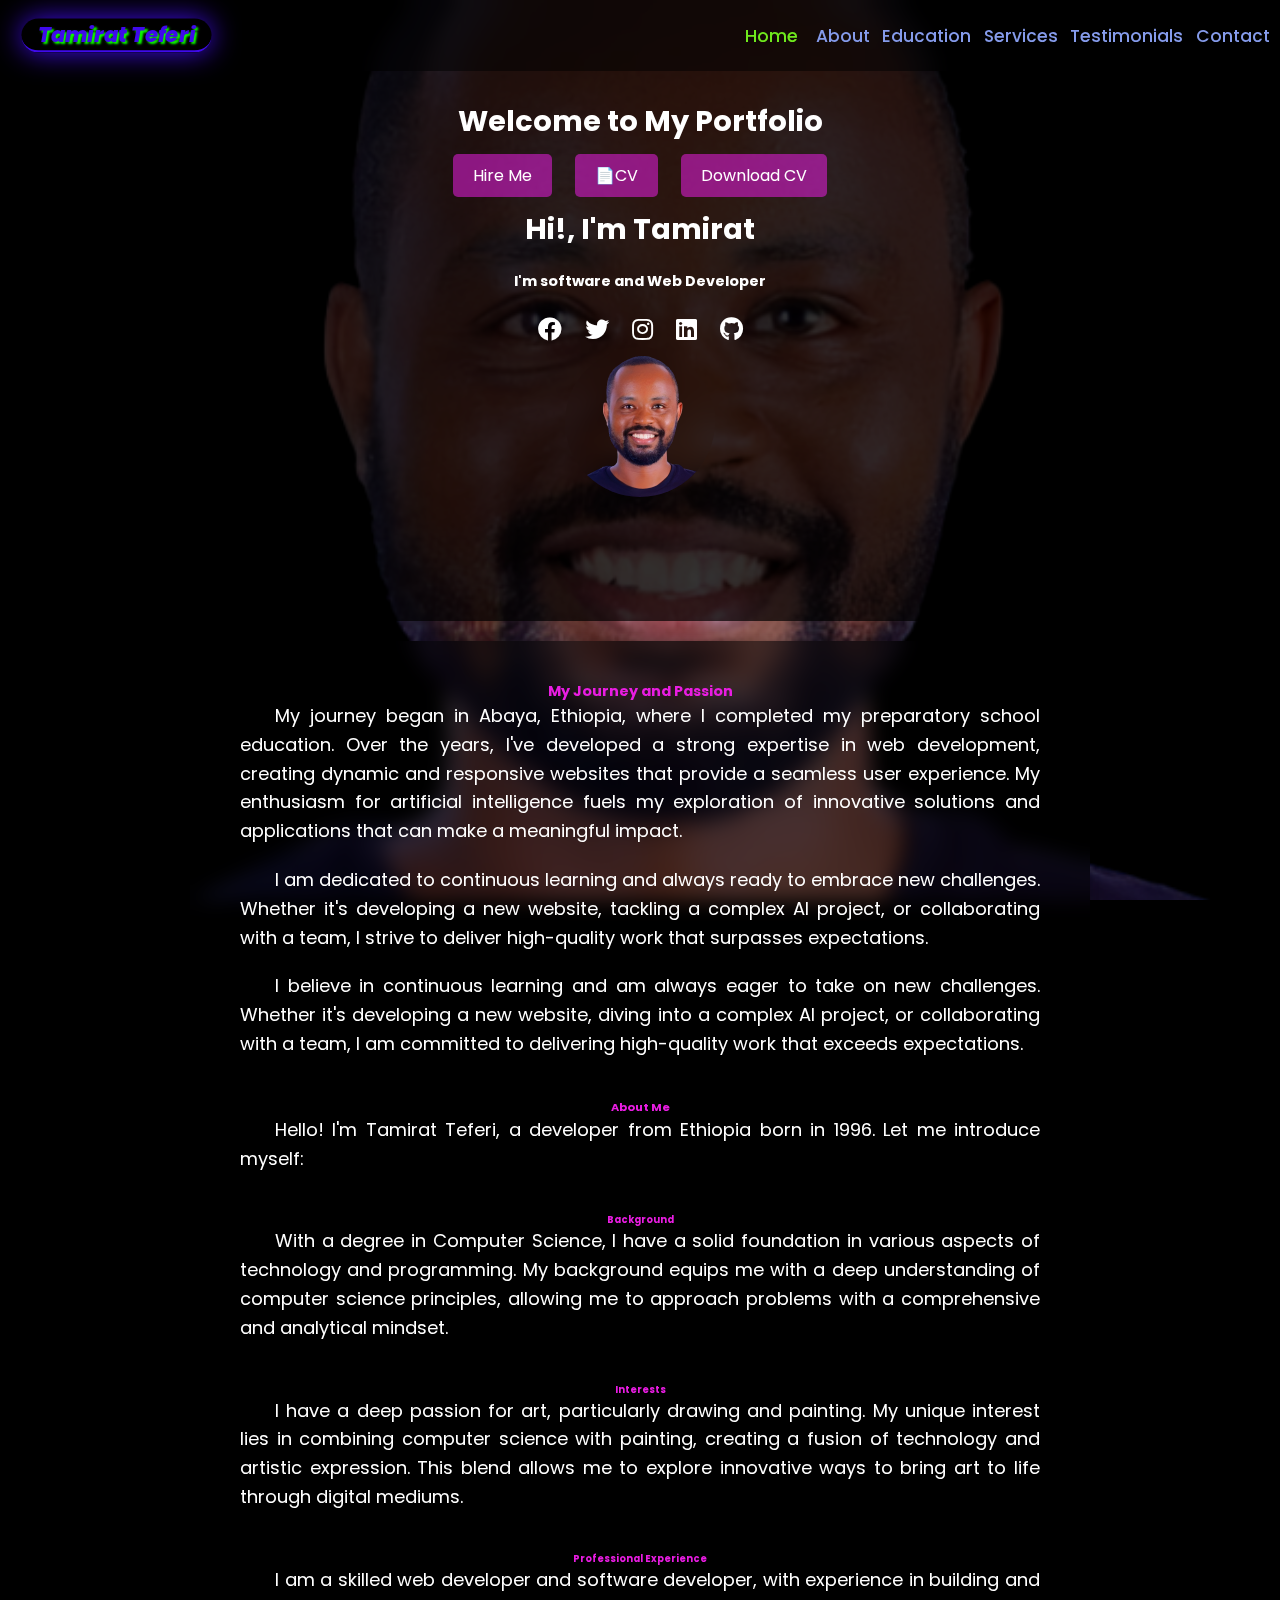
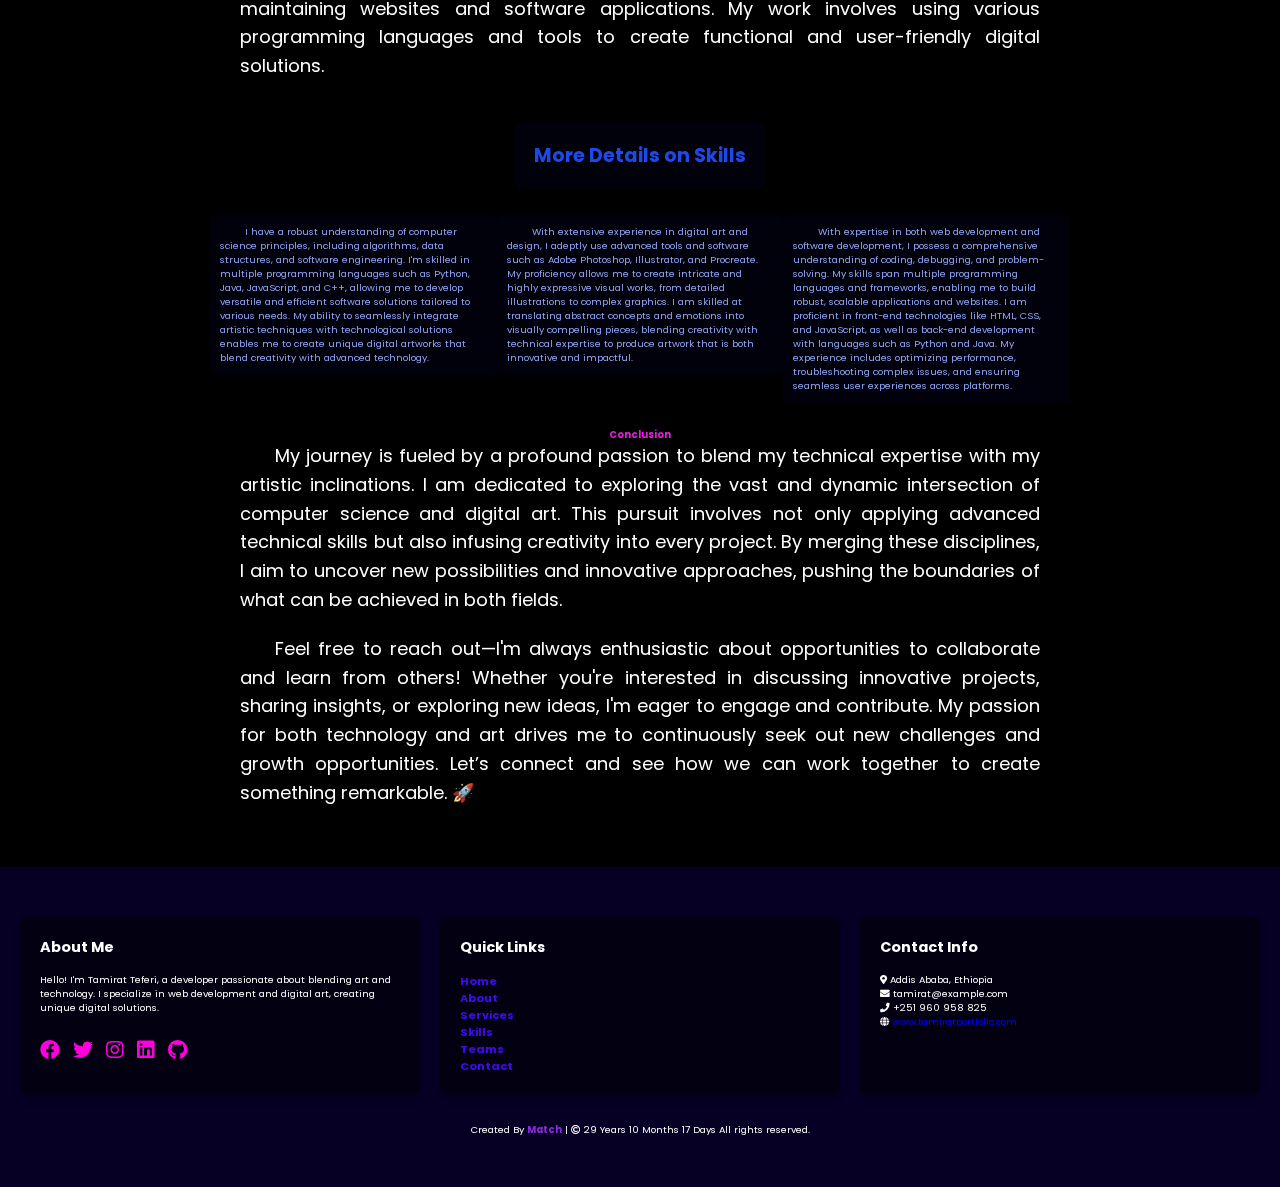
<file: index.html>
<!DOCTYPE html>
<html lang="en">

<head>
    <meta charset="UTF-8">
    <meta name="viewport" content="width=device-width, initial-scale=1.0">
    <title>Portfolio</title>
    <link rel="stylesheet" href="style.css">
    <link href='https://unpkg.com/boxicons@2.1.4/css/boxicons.min.css' rel='stylesheet'>
    <link rel="shortcut icon" href="./Images/logo/favicon_io/favicon-16x16.png" type="image/x-icon">
    <link rel="stylesheet" href="https://cdnjs.cloudflare.com/ajax/libs/font-awesome/5.15.3/css/all.min.css">

</head>

<body>
    <div id="background"></div>
    <div class="loading-spinner">
        <div class="spinner"></div>
    </div>
    <!-- Hero Section -->
    <header class="hero">
        <div class="head">
            <a href="./Images/my picture.jpg" title="click and see it my picture" target="_blank" class="logo"><span
                    id="tame">Tamirat</span><span> Teferi</span></a>

           <div class="droplist">
            <i class="bx bx-menu" id="menu-icon"></i>
            <nav class="navbar" id="btn-content">
                <a href="#home" id="house">Home</a>
                <a href="#about">About</a>
                <a href="#education">Education</a>
                <a href="#service">Services</a>
                <a href="#testimonial">Testimonials</a>
                <a href="#contact">Contact</a>
            </nav>
           </div>

        </div>
        <div class="background-image"></div>
        <div class="hero-content">
            <h1>Welcome to My Portfolio</h1>
            <div class="hero-buttons">
                <a href="#contact" class="button hire-button">Hire Me</a>
                <a href="./CV.html" class="button cv-button" target="_blank">📄CV</a>
                <a href="./Files/CV_Tamirat_Teferi.pdf" class="button cv-button" download>Download CV</a>
            </div>
            <div class="MyName">
                <h1>Hi!, I'm <span>Tamirat</span></h1>
                <h2 class="tex-animation">I'm <span>software and Web Developer</span></h2>
            </div>
            <div class="social-links">
                <a href="https://www.facebook.com/me/" target="_blank"><i class="fab fa-facebook"></i></a>
                <a href="#"><i class="fab fa-twitter"></i></a>
                <a href="#"><i class="fab fa-instagram"></i></a>
                <a href="#"><i class="fab fa-linkedin"></i></a>
                <a href="#"><i class="fab fa-github"></i></a>
            </div>
            <div class="scroll-down">
                <!-- <i class="bx bx-chevron-down"></i> -->
                <div class="about-one">
                    <img src="./Images/My-profile-picture.png" alt="Tamirat Teferi">
                </div>
            </div>
        </div>
    </header>

    <!-- About Me Section -->
    <div class="about-me" id="about">
        <h2>My Journey and Passion</h2>
        <p>My journey began in Abaya, Ethiopia, where I completed my preparatory school education. Over the years, I've
            developed a strong expertise in web development, creating dynamic and responsive websites that provide a
            seamless user experience. My enthusiasm for artificial intelligence fuels my exploration of innovative
            solutions and applications that can make a meaningful impact.</p>
        <p>I am dedicated to continuous learning and always ready to embrace new challenges. Whether it's developing a
            new website, tackling a complex AI project, or collaborating with a team, I strive to deliver high-quality
            work that surpasses expectations.</p>
        <p>I believe in continuous learning and am always eager to take on new challenges. Whether it's developing a new
            website, diving into a complex AI project, or collaborating with a team, I am committed to delivering
            high-quality work that exceeds expectations.</p>

        <h3>About Me</h3>
        <p>Hello! I'm Tamirat Teferi, a developer from Ethiopia born in 1996. Let me introduce myself:</p>
        <h4>Background</h4>
        <p>With a degree in Computer Science, I have a solid foundation in various aspects of technology and
            programming. My background equips me with a deep understanding of computer science principles, allowing me
            to approach problems with a comprehensive and analytical mindset.</p>
        <h4>Interests</h4>
        <p>I have a deep passion for art, particularly drawing and painting. My unique interest lies in combining
            computer science with painting, creating a fusion of technology and artistic expression. This blend allows
            me to explore innovative ways to bring art to life through digital mediums.</p>
        <h4>Professional Experience</h4>
        <p>I am a skilled web developer and software developer, with experience in building and maintaining websites and
            software applications. My work involves using various programming languages and tools to create functional
            and user-friendly digital solutions.</p>

        <div class="about-me header">
            <h1>More Details on Skills</h1>
        </div>
        <ul class="row1">
            <li class="column1">I have a robust understanding of computer science principles, including algorithms, data
                structures, and software engineering. I'm skilled in multiple programming languages such as Python,
                Java, JavaScript, and C++, allowing me to develop versatile and efficient software solutions tailored to
                various needs. My ability to seamlessly integrate artistic techniques with technological solutions
                enables me to create unique digital artworks that blend creativity with advanced technology.</li>

            <li class="column1">With extensive experience in digital art and design, I adeptly use advanced tools and
                software such as Adobe Photoshop, Illustrator, and Procreate. My proficiency allows me to create
                intricate and highly expressive visual works, from detailed illustrations to complex graphics. I am
                skilled at translating abstract concepts and emotions into visually compelling pieces, blending
                creativity with technical expertise to produce artwork that is both innovative and impactful.</li>

            <li class="column1">With expertise in both web development and software development, I possess a
                comprehensive understanding of coding, debugging, and problem-solving. My skills span multiple
                programming languages and frameworks, enabling me to build robust, scalable applications and websites. I
                am proficient in front-end technologies like HTML, CSS, and JavaScript, as well as back-end development
                with languages such as Python and Java. My experience includes optimizing performance, troubleshooting
                complex issues, and ensuring seamless user experiences across platforms.</li>
        </ul>

        <h4>Conclusion</h4>
        <p>My journey is fueled by a profound passion to blend my technical expertise with my artistic inclinations. I
            am dedicated to exploring the vast and dynamic intersection of computer science and digital art. This
            pursuit involves not only applying advanced technical skills but also infusing creativity into every
            project. By merging these disciplines, I aim to uncover new possibilities and innovative approaches, pushing
            the boundaries of what can be achieved in both fields.</p>

        <p>Feel free to reach out—I'm always enthusiastic about opportunities to collaborate and learn from others!
            Whether you're interested in discussing innovative projects, sharing insights, or exploring new ideas, I'm
            eager to engage and contribute. My passion for both technology and art drives me to continuously seek out
            new challenges and growth opportunities. Let’s connect and see how we can work together to create something
            remarkable. 🚀</p>
    </div>

    <!-- Footer Section -->
    <footer>
        <div class="row">
            <div class="column side">
                <h2>About Me</h2>
                <div class="content">
                    <p>Hello! I'm Tamirat Teferi, a developer passionate about blending art and technology. I specialize
                        in web development and digital art, creating unique digital solutions.</p>
                    <div class="social-links">
                        <a href="https://www.facebook.com/me/" target="_blank"><i class="fab fa-facebook"></i></a>
                        <a href="#"><i class="fab fa-twitter"></i></a>
                        <a href="#"><i class="fab fa-instagram"></i></a>
                        <a href="#"><i class="fab fa-linkedin"></i></a>
                        <a href="#"><i class="fab fa-github"></i></a>
                    </div>
                </div>
            </div>
            <div class="column middle">
                <h2>Quick Links</h2>
                <div class="content">
                    <h3><a href="#home">Home</a></h3>
                    <h3><a href="#about">About</a></h3>
                    <h3><a href="#services">Services</a></h3>
                    <h3><a href="#skills">Skills</a></h3>
                    <h3><a href="#teams">Teams</a></h3>
                    <h3><a href="#contact">Contact</a></h3>
                </div>
            </div>
            <div class="column side">
                <h2>Contact Info</h2>
                <div class="content">
                    <ul>
                        <li><i class="fas fa-map-marker-alt"></i> Addis Ababa, Ethiopia</li>
                        <li><i class="fas fa-envelope"></i> tamirat@example.com</li>
                        <li><i class="fas fa-phone"></i> +251 960 958 825</li>
                        <li <li><i class="fas fa-globe"></i> <a href="http://www.tamiratportfolio.com"
                                target="_blank">www.tamiratportfolio.com</a></li>
                    </ul>
                </div>
            </div>
        </div>
        <br><br>
        <div class="year">
            <center>
                <span class="credit">
                    Created By <a href="https://www.matchCommunity.com" target="_blank"> <strong
                            style="color: blueviolet;">Match</strong></a> |
                    <span class="far fa-copyright"></span>
                    <span id="currentYear"></span> Years
                    <span id="currentMonths"></span> Months
                    <span id="currentDays"></span> Days
                    All rights reserved.
                </span>
            </center>
        </div>
    </footer>

    <script>
        // Function to calculate the difference in years, months, and days
        function updateTime() {
            const startDate = new Date('1996-09-09'); // Your starting date
            const today = new Date();

            let years = today.getFullYear() - startDate.getFullYear();
            let months = today.getMonth() - startDate.getMonth();
            let days = today.getDate() - startDate.getDate();

            if (days < 0) {
                months--;
                const lastMonth = new Date(today.getFullYear(), today.getMonth() - 1, startDate.getDate());
                days += new Date(today.getFullYear(), today.getMonth(), 0).getDate() - lastMonth.getDate();
            }

            if (months < 0) {
                years--;
                months += 12;
            }

            document.getElementById('currentYear').textContent = years;
            document.getElementById('currentMonths').textContent = months;
            document.getElementById('currentDays').textContent = days;
        }

        // Call the function to update the time units
        updateTime();
    </script>
</body>

</html>
</file>
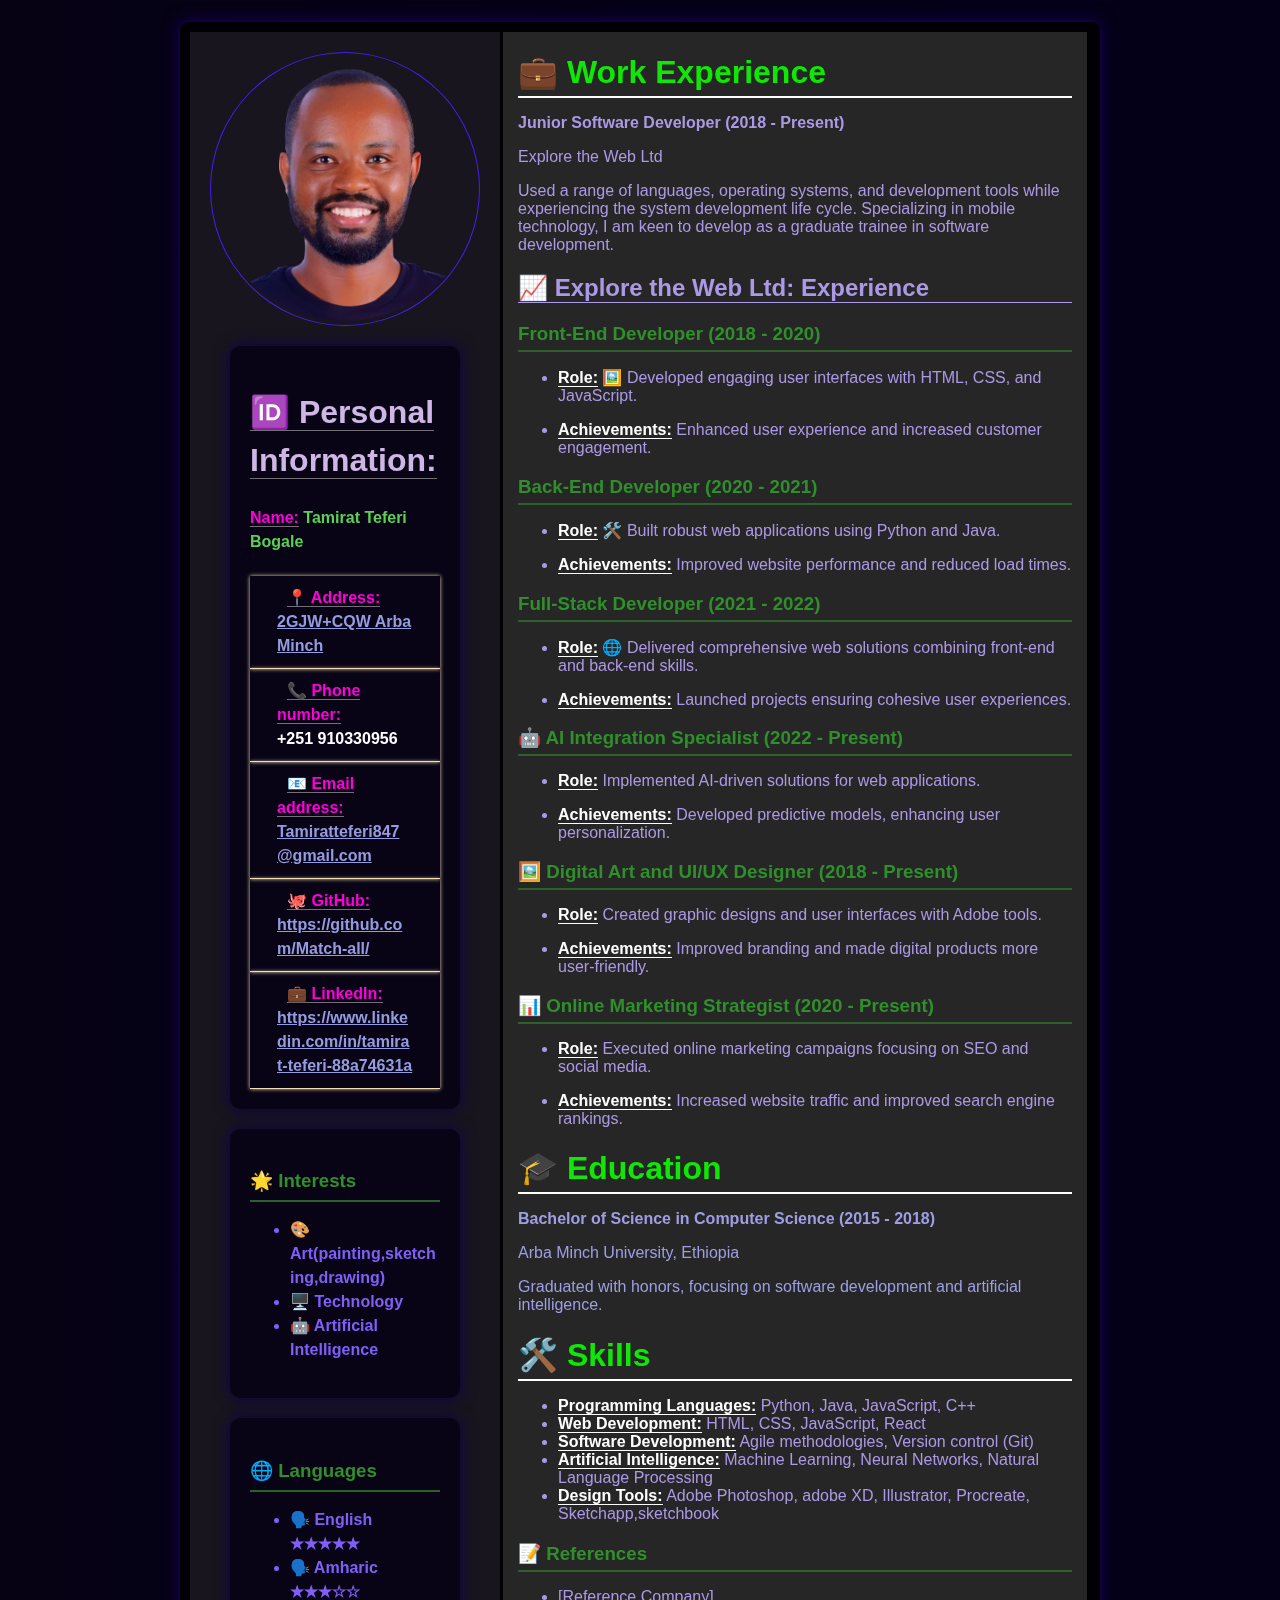
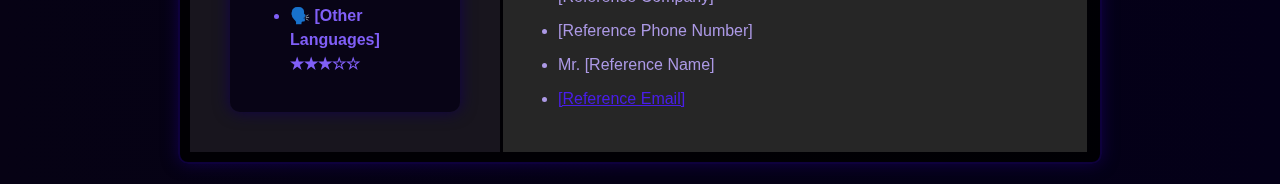
<file: CV.html>
<!DOCTYPE html>
<html lang="en">

<head>
  <meta charset="UTF-8">
  <meta name="viewport" content="width=device-width, initial-scale=1.0">
  <link rel="stylesheet" href="CV.css">
  <link rel="stylesheet" href="https://cdnjs.cloudflare.com/ajax/libs/font-awesome/6.1.1/css/all.min.css">
  <link rel="shortcut icon" href="./Images/logo/favicon_io/favicon-16x16.png" type="image/x-icon">
  <title>Tamirat Teferi CV</title>
</head>

<body>
  <div class="container">
    <div id="background"></div>
    <div class="sidebar">
      <div class="photo">
        <a href="./index.html" target="_blank" title="Do want to get a home,just click me "><img src="./Images/My-profile-picture.png" alt="Tamirat Teferi"></a>
      </div>
      <div class="personal-details">
        <h5><strong>🆔 Personal Information:</strong></h5>
        <h4><strong>Name:</strong> <b>Tamirat Teferi Bogale</b></h4>
        <p><strong>📍 Address:</strong> <a href="https://www.google.com/maps/dir//2GJW%2BCQW,+Arba+Minch/@6.0311125,37.5469531,666m/data=!3m1!1e3!4m17!1m7!3m6!1s0x17babc91df1c1f4b:0xd7c65f9d3a03cb39!2s2GJW%2BCQW,+Arba+Minch!3b1!8m2!3d6.0311125!4d37.5469531!4m8!1m0!1m5!1m1!1s0x17babc91df1c1f4b:0xd7c65f9d3a03cb39!2m2!1d37.5469531!2d6.0311125!3e4?entry=ttu" target="_blank">2GJW+CQW Arba Minch</a></p>
        <p><strong>📞 Phone number:</strong> <br> +251 910330956</p>
        <p><strong>📧 Email address:</strong> <a href="mailto:Tamiratteferi847@gmail.com" target="_blank">Tamiratteferi847@gmail.com</a></p>
        <p><strong>🐙 GitHub:</strong> <a href="https://github.com/Match-all/" target="_blank">https://github.com/Match-all/</a></p>
        <p><strong>💼 LinkedIn:</strong> <a href="https://www.linkedin.com/in/tamirat-teferi-88a74631a" target="_blank">https://www.linkedin.com/in/tamirat-teferi-88a74631a</a></p>
      </div>

      <div class="color interests">
        <h3>🌟 Interests</h3>
        <ul>
          <li>🎨 Art(painting,sketching,drawing)</li>
          <li>🖥️ Technology</li>
          <li>🤖 Artificial Intelligence</li>
        </ul>
      </div>

      <div class="color languages">
        <h3>🌐 Languages</h3>
        <ul>
          <li>🗣️ English ★★★★★</li>
          <li>🗣️ Amharic ★★★☆☆</li>
          <li>🗣️ [Other Languages] ★★★☆☆</li>
        </ul>
      </div>
    </div>

    <div class="main-content">
      <div class="section">
        <h1>💼 Work Experience</h1>
        <div class="experience">
          <p><strong>Junior Software Developer (2018 - Present)</strong></p>
          <p>Explore the Web Ltd</p>
          <p>Used a range of languages, operating systems, and development tools while experiencing the system development life cycle. Specializing in mobile technology, I am keen to develop as a graduate trainee in software development.</p>
        </div>

        <div class="experience">
          <h2>📈 Explore the Web Ltd: Experience</h2>
          <h3>Front-End Developer (2018 - 2020)</h3>
          <ul>
            <li><p><strong>Role:</strong> 🖼️ Developed engaging user interfaces with HTML, CSS, and JavaScript.</p></li>
            <li><p><strong>Achievements:</strong> Enhanced user experience and increased customer engagement.</p></li>
          </ul>
        </div>

        <div class="experience">
          <h3>Back-End Developer (2020 - 2021)</h3>
          <ul>
            <li><p><strong>Role:</strong> 🛠️ Built robust web applications using Python and Java.</p></li>
            <li><p><strong>Achievements:</strong> Improved website performance and reduced load times.</p></li>
          </ul>
        </div>

        <div class="experience">
          <h3>Full-Stack Developer (2021 - 2022)</h3>
          <ul>
            <li><p><strong>Role:</strong> 🌐 Delivered comprehensive web solutions combining front-end and back-end skills.</p></li>
            <li><p><strong>Achievements:</strong> Launched projects ensuring cohesive user experiences.</p></li>
          </ul>
        </div>

        <div class="experience">
          <h3>🤖 AI Integration Specialist (2022 - Present)</h3>
          <ul>
            <li><p><strong>Role:</strong> Implemented AI-driven solutions for web applications.</p></li>
            <li><p><strong>Achievements:</strong> Developed predictive models, enhancing user personalization.</p></li>
          </ul>
        </div>

        <div class="experience">
          <h3>🖼️ Digital Art and UI/UX Designer (2018 - Present)</h3>
          <ul>
            <li><p><strong>Role:</strong> Created graphic designs and user interfaces with Adobe tools.</p></li>
            <li><p><strong>Achievements:</strong> Improved branding and made digital products more user-friendly.</p></li>
          </ul>
        </div>

        <div class="experience">
          <h3>📊 Online Marketing Strategist (2020 - Present)</h3>
          <ul>
            <li><p><strong>Role:</strong> Executed online marketing campaigns focusing on SEO and social media.</p></li>
            <li><p><strong>Achievements:</strong> Increased website traffic and improved search engine rankings.</p></li>
          </ul>
        </div>
      </div>

      <div class="section">
        <h1>🎓 Education</h1>
        <div class="education">
          <p><strong>Bachelor of Science in Computer Science (2015 - 2018)</strong></p>
          <p>Arba Minch University, Ethiopia</p>
          <p>Graduated with honors, focusing on software development and artificial intelligence.</p>
        </div>
      </div>

      <div class="section">
        <h1>🛠️ Skills</h1>
        <ul>
          <li><strong>Programming Languages:</strong> Python, Java, JavaScript, C++</li>
          <li><strong>Web Development:</strong> HTML, CSS, JavaScript, React</li>
          <li><strong>Software Development:</strong> Agile methodologies, Version control (Git)</li>
          <li><strong>Artificial Intelligence:</strong> Machine Learning, Neural Networks, Natural Language Processing</li>
          <li><strong>Design Tools:</strong> Adobe Photoshop, adobe XD, Illustrator, Procreate, Sketchapp,sketchbook</li>
        </ul>
      </div>
      <div class="section">
        <h3>📝 References</h3>
        <ul>
          <li><p>[Reference Company]</p></li>
          <li><p>[Reference Phone Number]</p></li>
          <li><p>Mr. [Reference Name]</p></li>
          <li><p><a href="mailto:[Reference Email]">[Reference Email]</a></p></li>
        </ul>
      </div>
    </div>
  </div>
</body>

</html>
</file>
<file: style.css>
@import url('https://fonts.googleapis.com/css2?family=Poppins:ital,wght@0,100;0,200;0,300;0,400;0,500;0,600;0,700;0,800;0,900;1,100;1,200;1,300;1,400;1,500;1,600;1,700;1,800;1,900&display=swap');

* {
  margin: 0;
  padding: 0;
  box-sizing: border-box;
  list-style: none;
  text-decoration: none;
  font-family: 'Poppins', sans-serif;
}

:root {
  --main-bg-color: #000;
  /* Black background */
  --main-text-color: #69e2629c;
  /* White text color */
  --light-text-color: #b60fb6;
  /* Light gray text color */
  --dark-text-color: #333;
  /* Dark gray text color */
  --main-color: #0056b3;
}

html {
  font-size: 60%;
  overflow-x: hidden;
}

body {
  margin: 0;
  font-family: 'Poppins', sans-serif;
  overflow-x: hidden;
  position: relative;
  background: var(--main-bg-color);
  color: #fff;
}

.head {
  position: fixed;
  display: flex;
  justify-content: space-between;
  top: 0;
  left: 10px;
  width: 100%;
  background: rgba(0, 0, 0, 0.5);
  color: var(--main-text-color);
  backdrop-filter: blur(10px);
  padding: 20px;
  justify-content: space-between;
  align-items: center;
  z-index: 5;
}

.logo {
  transform: scale(1.1);
  color: #fdfcff;
  box-shadow: 0 0 25px #3f0aec;
  border-bottom: 2px solid #3f0aec;
  padding: 0 15px;
  background: transparent;
  border-radius: 20px;
}


.logo {
  font-size: 2rem;
  color: #ffffff;
  text-decoration: none;
  text-shadow: 2px 2px 2px #0eff02;
  /* Shadow effect */
  font-weight: 800;
  cursor: pointer;
  transition: 0.3s ease;
}


.logo:hover {
  transform: scale(1.1);
  color: #f6f4fd;
  box-shadow: 0 0 25px  #6fe91d;
  border-bottom: 2px solid #3f0aec;
  padding: 0 15px;
  background: transparent;
  border-radius: 20px;
  border:#0cff00 1px solid;
}

.logo span {
  color: #3f0aec;
  font-style:oblique;  /* Color for Teferi */
}

.logo span:hover {
  transform: scale(1.1);
  color: #fdfcff;
  background: transparent;

}

.logo a #tame {
  transform: scale(1.1);
  color: #fafafa;
  background: transparent;
}

.logo:hover,
.logo {
  transform: scale(1.1);
}


.navbar a {
  font-size: 1.8rem;
  color: #859beb;
  margin-left: 4rem;
  transition: 0.3s ease;
  font-weight: 500;
  border-bottom: 3px solid transparent;
}

.navbar a:hover {
  background-color: #333333;
  color: #6fe91d;
  box-shadow: 0 0 25px #6fe91d;
  border-bottom: 2px solid #6fe91d;

}

.navbar a#house {
  color: #6fe91d;
  border: none;
  padding: 5px;
}

.navbar a#house:hover {
  box-shadow: 0 0 25px #6fe91d;
  border: 1px solid #6fe91d;
}

.navbar a.active {
  color: #e91de2;
  border-bottom: 3px solid #0cff00;
}

#menu-icon {
  font-size: 3.6rem;
  color: #e91de2;
  display: none;
}

.navbar a:not(:first-child) {
  margin-left: 1rem;
}

/* Background image setup */
#background {
  position: fixed;
  top: 0;
  left: 0;
  width: 100%;
  height: 100%;
  z-index: -1;
  background: url('./Images/My-profile-picture.png') center/cover no-repeat fixed;
  filter: brightness(70%);
}

/* Hero Section */
header.hero {
  background: rgba(0, 0, 0, 0.7);
  padding: 100px 20px;
  text-align: center;
  color: #fff;
}

header.hero .hero-content {
  max-width: 800px;
  margin: 0 auto;
}

header.hero h1 {
  font-size: 3em;
  margin-bottom: 20px;
}

header.hero .hero-buttons {
  margin: 20px 0;
}

header.hero .button {
  background: #e91de28a;
  color: #fff;
  padding: 10px 20px;
  border-radius: 5px;
  text-decoration: none;
  margin: 0 10px;
  font-size: 16px;
}

header.hero .button:hover {
  background: #d81b60a4;
}

header.hero .social-links {
  margin-top: 20px;
}

header.hero .social-links a {
  color: #fff;
  font-size: 24px;
  margin: 0 10px;
  text-decoration: none;
}

header.hero .social-links a:hover {
  color: #e91de2;
}

/* About Me Section */
.about-me {
  background: rgba(0, 0, 0, 0.5);
  border-radius: 10px;
  display: flex;
  flex-direction: column;
  align-items: center;
  padding: 20px;
  margin: 20px auto;
  max-width: 900px;
  box-shadow: 0 0 10px rgba(0, 0, 0, 0.2);
  backdrop-filter: blur(10px);
  -webkit-backdrop-filter: blur(10px);
}

.about-me img {
  border-radius: 50%;
  width: 150px;
  height: 150px;
  object-fit: cover;
  margin-bottom: 20px;
  box-shadow: 0px 0px 50px 5px rgb(21, 13, 39);
}

.about-one img {
  border-radius: 50%;
  width: 150px;
  height: 150px;
  object-fit: cover;
  margin-bottom: 20px;
  backdrop-filter: blur(10px);
  -webkit-backdrop-filter: blur(10px);
}

.about-one img:hover {
  border: 3px solid #0057b3c5;
  box-shadow: 0px 0px 50px 12px rgb(43, 32, 94);
}

.about-me h2,
.about-me h3,
.about-me h4 {
  text-align: center;
  margin-top: 20px;
  color: #e91de2;
}

.about-me p {
  text-indent: 35px;
  line-height: 1.6;
  font-size: 18px;
  text-align: justify;
  margin-bottom: 20px;
  max-width: 800px;
  color: #fff;
}

.about-me ul {
  align-items: center;
  list-style: none;
  padding: 0;
}

.about-me ul li {
  color: #90a4f2;
  background: rgba(1, 2, 21, 0.5);
  margin: 5px 0;
  padding: 10px;
  border-radius: 5px;
}

/* Style the header */
.header {
  background: rgba(1, 2, 21, 0.5);
  padding: 20px;
  text-align: center;
  color: #1d49e9;
}

/* Create three equal columns that float next to each other */
.column1 {
  float: left;
  width: 33.33%;
  padding: 15px;
  text-indent: 25px;
}

/* Clear floats after the columns */
.row1::after {
  content: "";
  display: table;
  clear: both;
}



/* Footer Styles */
footer {
  background-color: #060024;
  padding: 50px 0;
  color: #fff;
}

footer .row {
  display: grid;
  grid-template-columns: repeat(auto-fit, minmax(250px, 1fr));
  gap: 20px;
  padding: 0 20px;
  margin: 0 auto;
}

footer .column {
  background-color: rgba(0, 0, 0, 0.5);
  padding: 20px;
  border-radius: 8px;
  box-shadow: 0 4px 8px rgba(0, 0, 0, 0.1);
}

footer .column h2 {
  margin-bottom: 15px;
  color: #fff;
}

footer .column .content h3 a {
  color: #3f0aec;
}

footer .content .social-links a i {
  color: #ff00dd;
}

footer .column .content h3 a:hover {
  color: #ff00dd;
  border-bottom: 1px solid #0cff00;
  text-shadow: 2px 0 3px 10px #ff00dd;
}

footer .column .content h3 a:visited {
  color: #ff00dd8d;
}

footer .column .content h3 a:active {
  color: #0cff00;
}

footer .column .content p {
  margin-bottom: 20px;
}

footer .column .social-links a {
  margin-right: 10px;
  color: #007bff;
  text-decoration: none;
  font-size: 20px;
}

footer .column .social-links a:hover {
  color: #3f0aec;
}

/* Responsive Styles  For desktop: */
@media (max-width: 768px) {
  .droplit{
    position: relative;
    display: inline-block;
   }
  
   .bx{
    padding: 20px;
    text-align: center;
    background-color: transparent;
    border: none;
    width: 300px;
   }
  
   #btn-content{
    position: absolute;
    width: 100%;
    box-shadow: 0 18px 36px rgba(0, 0, 0, 0.3), 0 14px 11px rgba(0, 0, 0, 0.22);
    background-color: rgba(0, 0, 0, 0.8);
    opacity: 0;
    transition: opacity 1s;
   }
  
   .droplit:active > #btn-content{
    opacity: 1;
   }
  
   #btn-conten > a{
    display: block;
    padding: 20px;
    text-decoration: none;
    color: #000;
   }
  
  .head {
    flex-direction: column;
    align-items: center;
  }


  .navbar {
    display: flex;
    flex-direction: column;
    align-items: center;
  }

  .navbar a {
    margin: 10px 0;
    font-size: 2rem;
  }

  #menu-icon {
    display: block;
  }

  .hero h1 {
    font-size: 2.5rem;
  }

  .button {
    font-size: 1.5rem;
    padding: 8px 16px;
  }

  .about-me img {
    width: 120px;
    height: 120px;
  }

  .about-me p {
    font-size: 16px;
  }

  footer .row {
    grid-template-columns: 1fr;
  }

  footer .column {
    margin-bottom: 20px;
  }
}




@media (max-width: 480px) {
  .droplit{
    position: relative;
    display: inline-block;
   }
  
   .bx{
    padding: 20px;
    text-align: center;
    background-color: transparent;
    border: none;
    width: 300px;
   }
  
   #btn-content{
    position: absolute;
    width: 100%;
    box-shadow: 0 18px 36px rgba(0, 0, 0, 0.3), 0 14px 11px rgba(0, 0, 0, 0.22);
    background-color: rgba(0, 0, 0, 0.8);
    opacity: 0;
    transition: opacity 1s;
   }
  
   .droplit:hover > #btn-content{
    opacity: 1;
   }
  
   #btn-conten > a{
    display: block;
    padding: 20px;
    text-decoration: none;
    color: #000;
   }
  
  .head {
    padding: 15px;
  }

  .hero h1 {
    font-size: 2rem;
  }

  .button {
    font-size: 1.2rem;
    padding: 6px 12px;
  }

  .about-me p {
    font-size: 14px;
  }

  .social-links a {
    font-size: 20px;
  }
}
</file>
<file: CV.css>
/* Existing Styles */
body {
  font-family: Arial, sans-serif;
  margin: 0;
  padding: 0;
  background: linear-gradient(to right, #060214, #040018);
}

#background {
  position: fixed;
  top: 0;
  left: 0;
  width: 100%;
  height: 100%;
  z-index: -1;
  filter: brightness(70%);
  /* Adjust brightness for lighting effect */
}

.container {
  display: flex;
  /* position: absolute; */
  max-width: 900px;
  margin: 20px auto;
  border: 2px solid #0e013c;
  background: rgba(0, 0, 0, 0.797); /* Semi-transparent black background */
  border-radius: 10px;
  padding: 10px;
  box-shadow: 0px 0px 16px #110249; /* Shadow for card effect */
  backdrop-filter: blur(0); /* Apply blur effect to background */
  -webkit-backdrop-filter: blur(10px); /* For Safari */
}

.sidebar {
  width: 30%;
  background-color: #211d2ab9;
  color: #fff;
  padding: 20px;
  backdrop-filter: blur(10px); /* Apply blur effect to background */
  -webkit-backdrop-filter: blur(10px); /* For Safari */
  overflow-wrap: anywhere;
  word-wrap: break-word;
}

.photo {
  border: 1px solid #491de9;
  border-radius: 50%;
}

.photo:hover {
  box-shadow: 0px 0px 16px #491de9;
}
.photo:active {
  box-shadow: 0 0 15px #0cff00;
  border-radius: 1px solid #0cff00;
  border: none;
}

.photo img {
  width: 100%;
  border-radius: 50%;
}

.personal-details {
  padding: 10px;
}
.personal-details h5 strong {
  border-radius: 1px solid #ffff;
  color: rgb(206, 183, 228);
  background-color: transparent;
  padding: 10px;
  text-indent: 0;
  padding: 0;
  margin: auto;
  font-size: 2rem;
}

.personal-details h4 {
  color: #5cd055;
}

.personal-details strong {
  color: #ff00dd;
  border-bottom: 1px solid rgba(167, 165, 165, 0.67);
}

.personal-details a {
  color: rgb(149, 155, 223);
}

.personal-details a:hover {
  color: #64bc5f79;
  border-bottom: 1px solid #0cff00;
  margin: 5px;
}

.personal-details a:active {
  color: #0cff00;
  border-bottom: 1px solid #64bc5f79;
}

.personal-details p {
  border-bottom: 1px solid wheat;
  box-shadow: 0px 0px 4px wheat;
  padding: 10px 27px;
  margin: auto;
  text-indent: 10px;
}

.personal-details,
.interests,
.languages {
  margin: 20px;
  padding: 20px;
  background-color: #050015cd;
  border-radius: 10px;
  overflow-wrap: break-word;
  word-wrap: break-word;
  border-radius: 10px;
  box-shadow: 0px 0px 16px #110249; /* Shadow for card effect */
  -webkit-backdrop-filter: blur(10px); /* For Safari */
  font-size: 1rem;
  line-height: 1.5;
  font-weight: bold;
  font-family: Arial, sans-serif;
}

.main-content {
  width: 70%;
  padding: 0 15px;
  margin: 0 3px;
  background-color: rgba(57, 57, 57, 0.664);
  backdrop-filter: blur(10px); /* Apply blur effect to background */
  -webkit-backdrop-filter: blur(10px); /* For Safari */
}

.color {
  color: #8462fef8;
}

.section {
  margin-bottom: 20px;
  color: rgb(172, 153, 229);
}

.section h1 {
  color: #11e706;
  border-bottom: 2px solid #ffffff;
  padding-bottom: 5px;
  margin-bottom: 10px;
}

.section ul li strong {
  border-bottom: 1px solid #ffffff;
  color: #ffffff;
}

h3 {
  color: #2f8f2a;
  border-bottom: 2px solid #2c6229;
  padding-bottom: 5px;
  margin-bottom: 10px;
}

.experience h1 {
  color: #adc3ac;
}

.experience h2,
.summary h2 {
  border-bottom: 1px solid rgb(172, 153, 229);
}

.summary h2 {
  color: rgb(78, 86, 240);
  border-bottom: 1px solid rgb(223, 156, 156);
}

.summary p {
  color: rgb(136, 141, 220);
  text-indent: 15px;
}

.education {
  color: rgb(158, 158, 228);
}

.main-content .section p a {
  color: #491de9;
}

/* Responsive Styles for Android and iOS Devices */
@media only screen and (max-width: 768px) {
  .container {
    flex-direction: column;
    position: relative;
    margin: 10px auto;
    padding: 10px;
    width: 95%;
  }

  .sidebar {
    width: 100%;
    padding: 10px;
    margin-bottom: 20px;
  }

  .main-content {
    width: 100%;
    padding: 10px;
  }

  .personal-details,
  .interests,
  .languages {
    margin: 10px;
    padding: 10px;
    font-size: 0.9rem;
  }
}

@media only screen and (max-width: 480px) {
  .container {
    margin: 5px auto;
    padding: 5px;
  }

  .sidebar {
    padding: 5px;
  }

  .main-content {
    padding: 5px;
  }

  .personal-details,
  .interests,
  .languages {
    margin: 5px;
    padding: 5px;
    font-size: 0.8rem;
  }

  .personal-details h5 strong {
    font-size: 1.5rem;
  }
}
</file>
